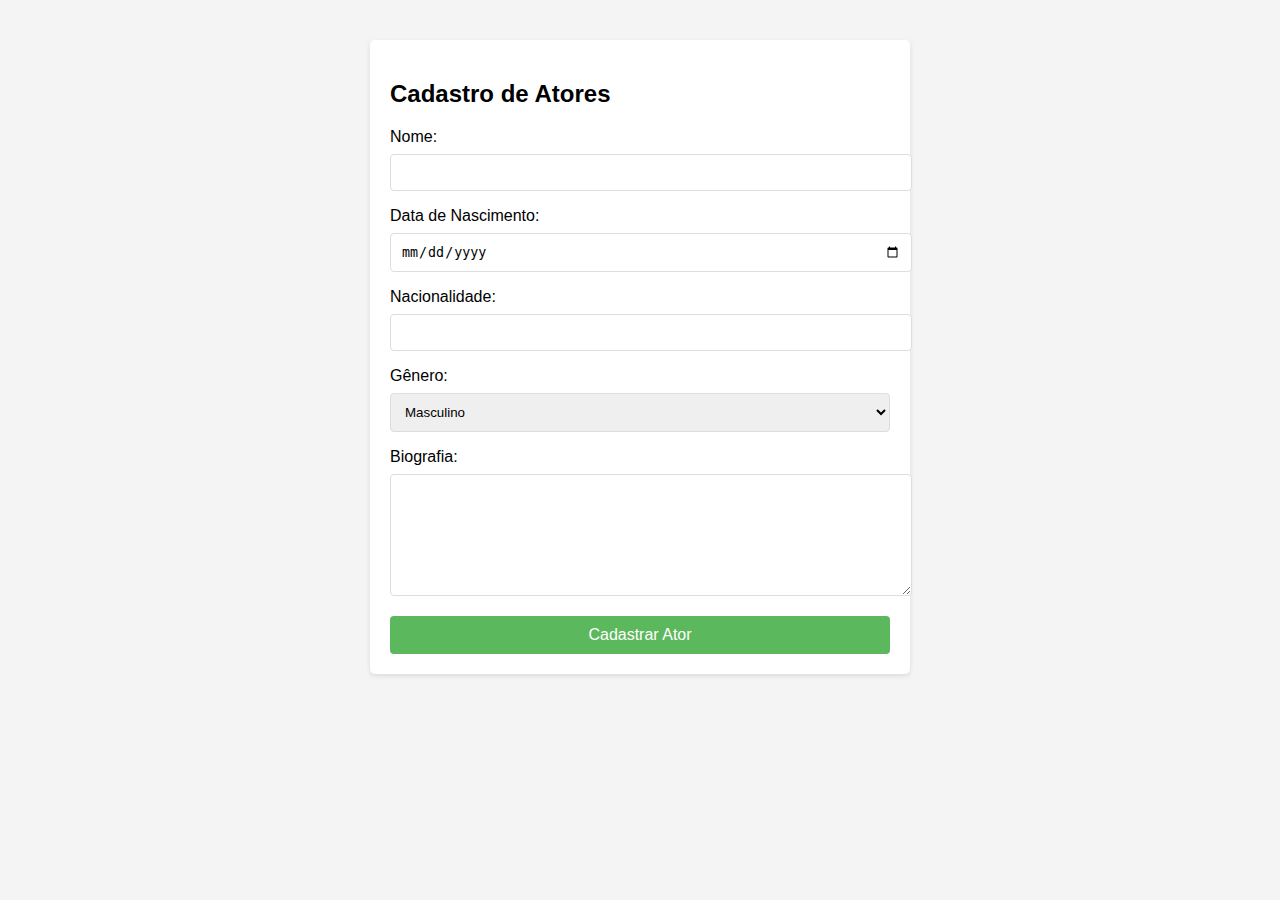
<file: src/cadastro_atores.html>
<!DOCTYPE html>
<html lang="pt-br">
<head>
<meta charset="UTF-8">
<title>Cadastro de Atores</title>
<style>
    body {
        font-family: Arial, sans-serif;
        background-color: #f4f4f4;
        margin: 0;
        padding: 20px;
    }
    .container {
        background-color: #fff;
        max-width: 500px;
        margin: 20px auto;
        padding: 20px;
        border-radius: 5px;
        box-shadow: 0 2px 5px rgba(0, 0, 0, 0.1);
    }
    .input-group {
        margin-bottom: 1em;
    }
    .input-group label {
        display: block;
        margin-bottom: 0.5em;
    }
    .input-group input,
    .input-group select,
    .input-group textarea {
        width: 100%;
        padding: 10px;
        border: 1px solid #ddd;
        border-radius: 4px;
    }
    .input-group textarea {
        height: 100px;
    }
    button {
        width: 100%;
        padding: 10px;
        background-color: #5cb85c;
        border: none;
        border-radius: 4px;
        color: white;
        cursor: pointer;
        font-size: 16px;
    }
    button:hover {
        background-color: #4cae4c;
    }
</style>
</head>
<body>

<div class="container">
    <h2>Cadastro de Atores</h2>
    <form action="cadastrar_ator.php" method="POST">
        <div class="input-group">
            <label for="nome">Nome:</label>
            <input type="text" id="nome" name="nome" required>
        </div>
        <div class="input-group">
            <label for="dataNascimento">Data de Nascimento:</label>
            <input type="date" id="dataNascimento" name="dataNascimento">
        </div>
        <div class="input-group">
            <label for="nacionalidade">Nacionalidade:</label>
            <input type="text" id="nacionalidade" name="nacionalidade">
        </div>
        <div class="input-group">
            <label for="genero">Gênero:</label>
            <select id="genero" name="genero">
                <option value="Masculino">Masculino</option>
                <option value="Feminino">Feminino</option>
                <option value="Outro">Outro</option>
            </select>
        </div>
        <div class="input-group">
            <label for="biografia">Biografia:</label>
            <textarea id="biografia" name="biografia"></textarea>
        </div>
        <button type="submit">Cadastrar Ator</button>
    </form>
</div>

</body>
</html>
</file>
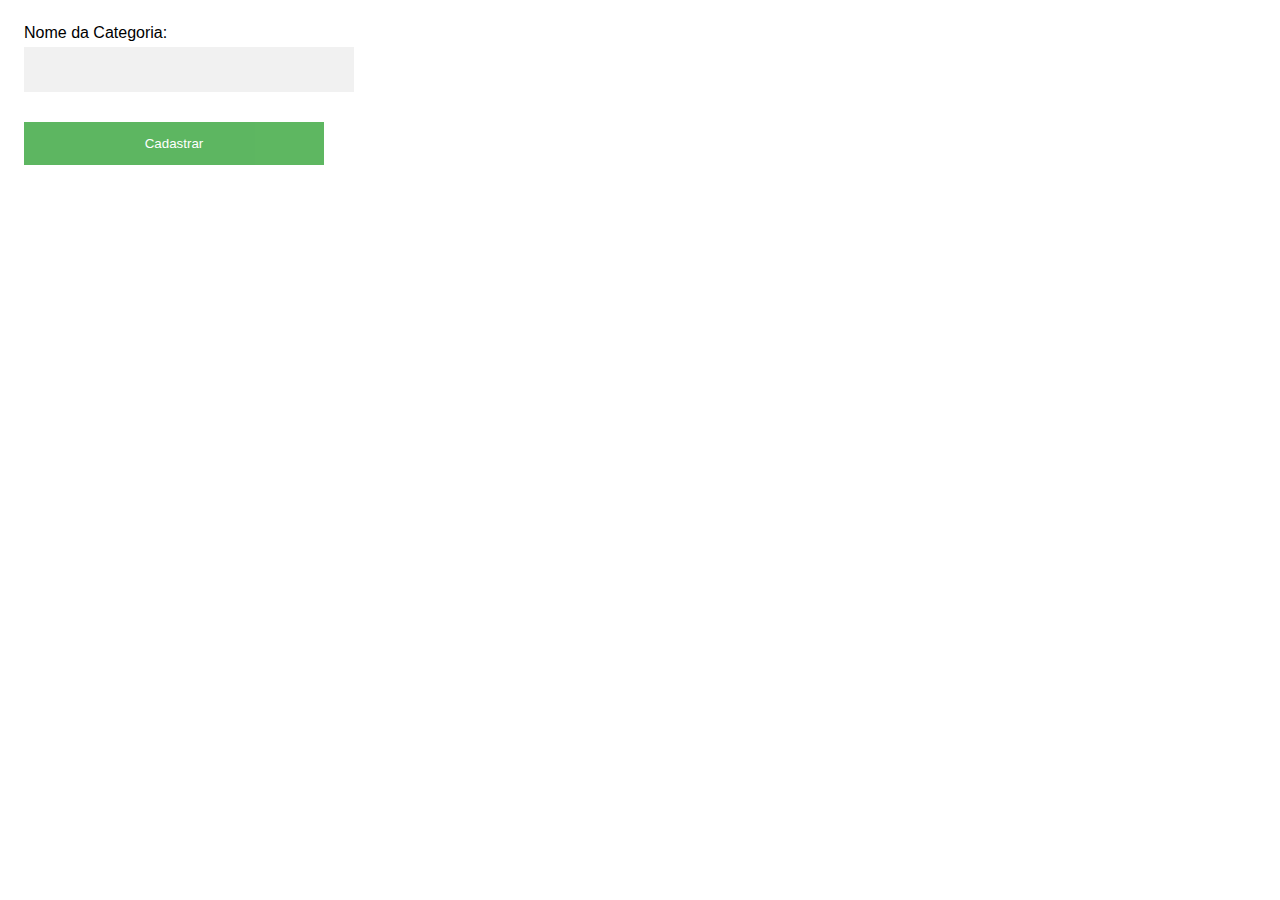
<file: src/cadastro_categoria.html>
<!DOCTYPE html>
<html lang="pt">
<head>
<meta charset="UTF-8">
<meta name="viewport" content="width=device-width, initial-scale=1.0">
<title>Cadastro de Categorias</title>
<style>
    body { font-family: Arial, sans-serif; }
    .container { width: 300px; padding: 16px; background-color: white; }
    input[type=text], input[type=password] {
        width: 100%;
        padding: 15px;
        margin: 5px 0 22px 0;
        display: inline-block;
        border: none;
        background: #f1f1f1;
    }
    input[type=text]:focus, input[type=password]:focus {
        background-color: #ddd;
        outline: none;
    }
    .btn {
        background-color: #4CAF50;
        color: white;
        padding: 14px 20px;
        margin: 8px 0;
        border: none;
        cursor: pointer;
        width: 100%;
        opacity: 0.9;
    }
    .btn:hover {
        opacity:1;
    }
</style>
</head>
<body>

<div class="container">
  <form action="cadastrar_categoria.php" method="POST">
    <label for="nomeCategoria">Nome da Categoria:</label>
    <input type="text" id="nomeCategoria" name="nomeCategoria" required>

    <button type="submit" class="btn">Cadastrar</button>
  </form>
</div>

</body>
</html>
</file>
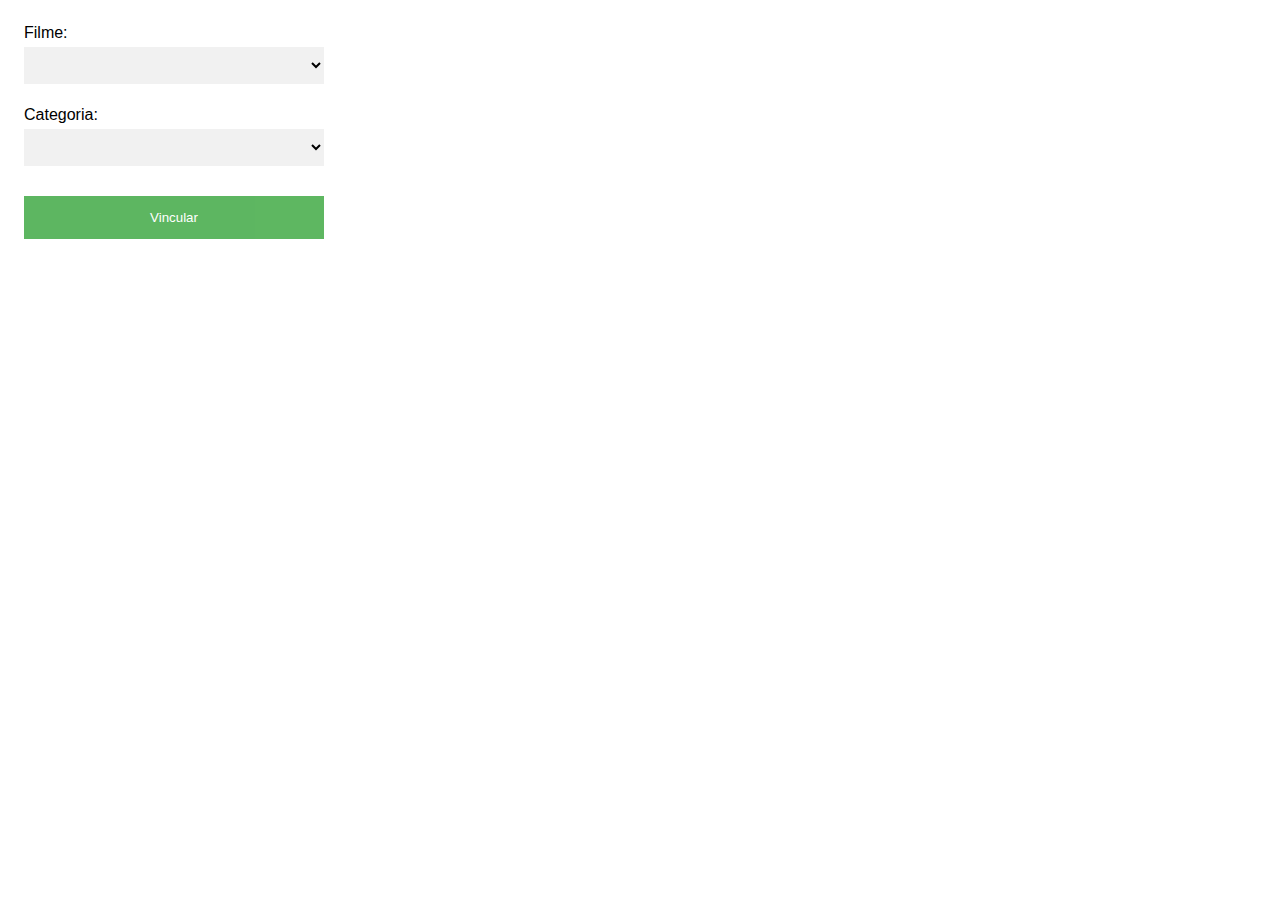
<file: src/vincular_filme_categoria.html>
<!DOCTYPE html>
<html lang="pt">
<head>
<meta charset="UTF-8">
<meta name="viewport" content="width=device-width, initial-scale=1.0">
<title>Vincular Filme a Categoria</title>
<style>
    body { font-family: Arial, sans-serif; }
    .container { width: 300px; padding: 16px; background-color: white; }
    select, button {
        width: 100%;
        padding: 10px;
        margin: 5px 0 22px 0;
        display: inline-block;
        border: none;
        background: #f1f1f1;
    }
    button {
        background-color: #4CAF50;
        color: white;
        padding: 14px 20px;
        margin: 8px 0;
        border: none;
        cursor: pointer;
        opacity: 0.9;
    }
    button:hover {
        opacity:1;
    }
</style>
</head>
<body>

<div class="container">
  <form action="vincular_filme_categoria.php" method="POST">
    <label for="filme">Filme:</label>
    <select id="filme" name="filmeID">
      <!-- Opções de filmes serão preenchidas aqui pelo PHP -->
    </select>

    <label for="categoria">Categoria:</label>
    <select id="categoria" name="categoriaID">
      <!-- Opções de categorias serão preenchidas aqui pelo PHP -->
    </select>

    <button type="submit">Vincular</button>
  </form>
</div>

<script>
  // Script para preencher as opções de filmes e categorias
</script>

</body>
</html>
</file>
